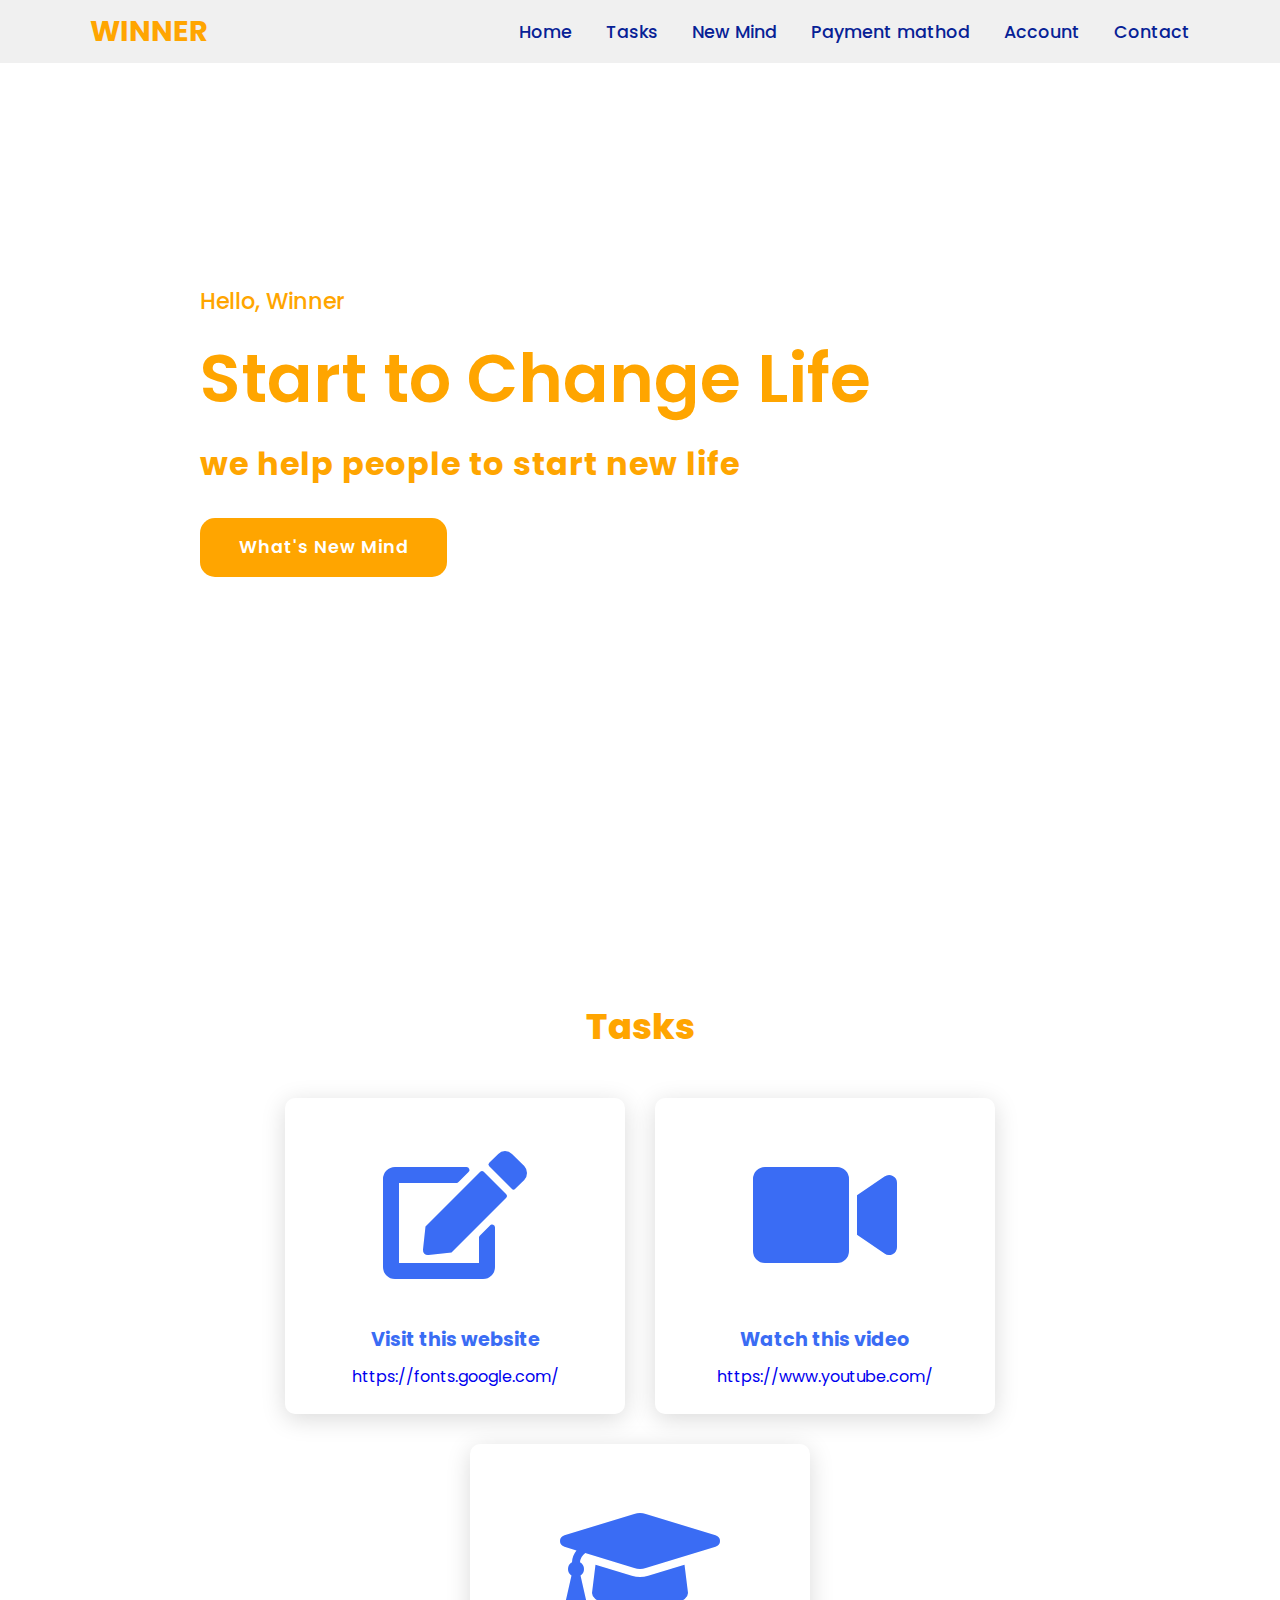
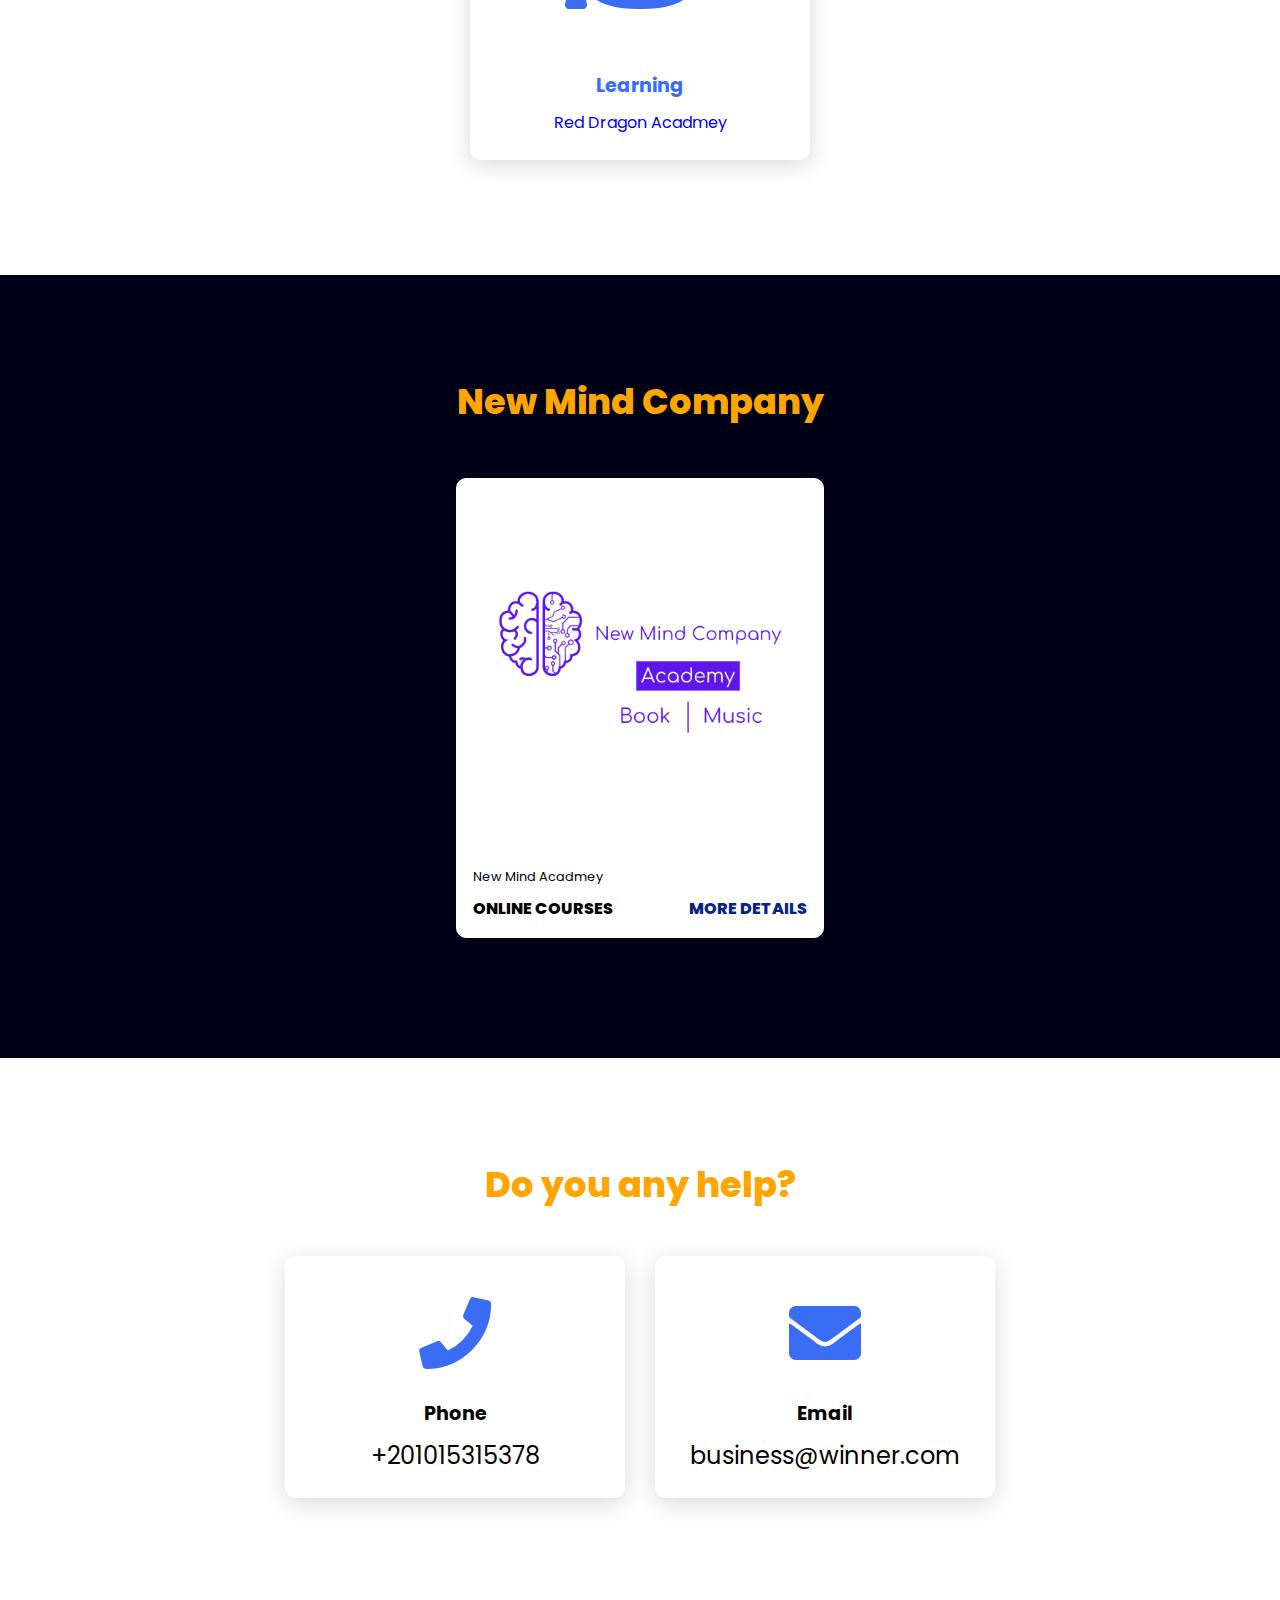
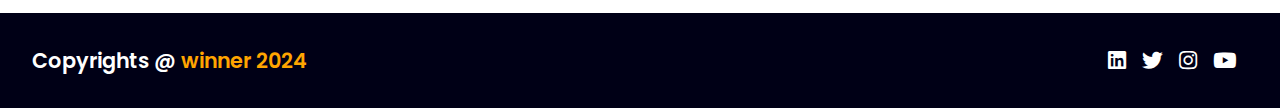
<file: index.html>
<!DOCTYPE html>
<html lang="en">
<head>
    <meta charset="UTF-8">
    <meta http-equiv="X-UA-Compatible" content="IE=edge">
    <meta name="viewport" content="width=device-width, initial-scale=1.0">
    <link rel="stylesheet" href="https://cdnjs.cloudflare.com/ajax/libs/font-awesome/5.15.4/css/all.min.css">
    <link rel="stylesheet" href="style.css">
    <title>Winners</title>
</head>
<body>

    <header>
        <a href="#" class="logo">winner</a>
        <nav class="navigation">
            <a href="index.html">Home</a>
            <a href="index.html#services">Tasks</a>
            <a href="#projects">New Mind</a>
            <a href="Withboard.html">Payment mathod</a>
            <!-- <a href="#">Deposite</a> -->
            <a href="Account.html">Account</a>
            <a href="index.html#contact">Contact</a>
        </nav>
    </header>


    <section class="main">
        <div>
            <h2>Hello, Winner<br><span>Start to Change Life</span></h2>
            <h3>we help people to start new life</h3>
            <a href="#projects" class="main-btn">What's New Mind</a>
        </div>
    </section>

    <section class="cards" id="services">
        <h2 class="title">Tasks</h2>
        <div class="content">
            <div class="card">
                <div class="icon">
                    <i class="fas fa-edit"></i>
                </div>
                <div class="info">
                    <h3>Visit this website</h3>
                    <p><a href="https://fonts.google.com/">https://fonts.google.com/</a></p>
                </div>
            </div>
            <div class="card">
                <div class="icon">
                    <i class="fas fa-video"></i>
                </div>
                <div class="info">
                    <h3>Watch this video</h3>
                    <p><a href="https://www.youtube.com/">https://www.youtube.com/</a></p>
                </div>
            </div>
            <div class="card">
                <div class="icon">
                    <i class="fas fa-graduation-cap"></i>
                </div>
                <div class="info">
                    <h3>Learning</h3>
                    <p><a href="#">Red Dragon Acadmey</a></p>
                </div>
            </div>
        </div>
    </section>

    <section class="projects" id="projects">
        <h2 class="title">New Mind Company</h2>
        <div class="content">
            <div class="project-card">
                <div class="project-image">
                    <img src="New Mind Academy.png" />
                </div>
                <div class="project-info">
                    <p class="project-category">New Mind Acadmey</p>
                    <strong class="project-title">
                        <span>Online courses</span>
                        <a href="https://www.youtube.com/channel/UC2PSHRNTeVh6M9N5Wbgrs0Q" class="more-details" target="_blank">More details</a>
                    </strong>
                </div>
            </div>
        </div>
    </section>

    <section class="cards contact" id="contact">
        <h2 class="title">Do you any help?</h2>
        <div class="content">
            <div class="card">
                <div class="icon">
                    <i class="fas fa-phone"></i>
                </div>
                <div class="info">
                    <h3>Phone</h3>
                    <p>+201015315378</p>
                </div>
            </div>
            <div class="card">
                <div class="icon">
                    <i class="fas fa-envelope"></i>
                </div>
                <div class="info">
                    <h3>Email</h3>
                    <p>business@winner.com</p>
                </div>
            </div>
        </div>
    </section>
    
    <footer class="footer">
        <p class="footer-title">Copyrights @ <span>winner 2024</span></p>
        <div class="social-icons">
            <a href="#"><i class="fab fa-linkedin"></i></a>
            <a href="#"><i class="fab fa-twitter"></i></a>
            <a href="#"><i class="fab fa-instagram"></i></a>
            <a href="#"><i class="fab fa-youtube"></i></a>
        </div>
    </footer>

</body>
</html>
</file>
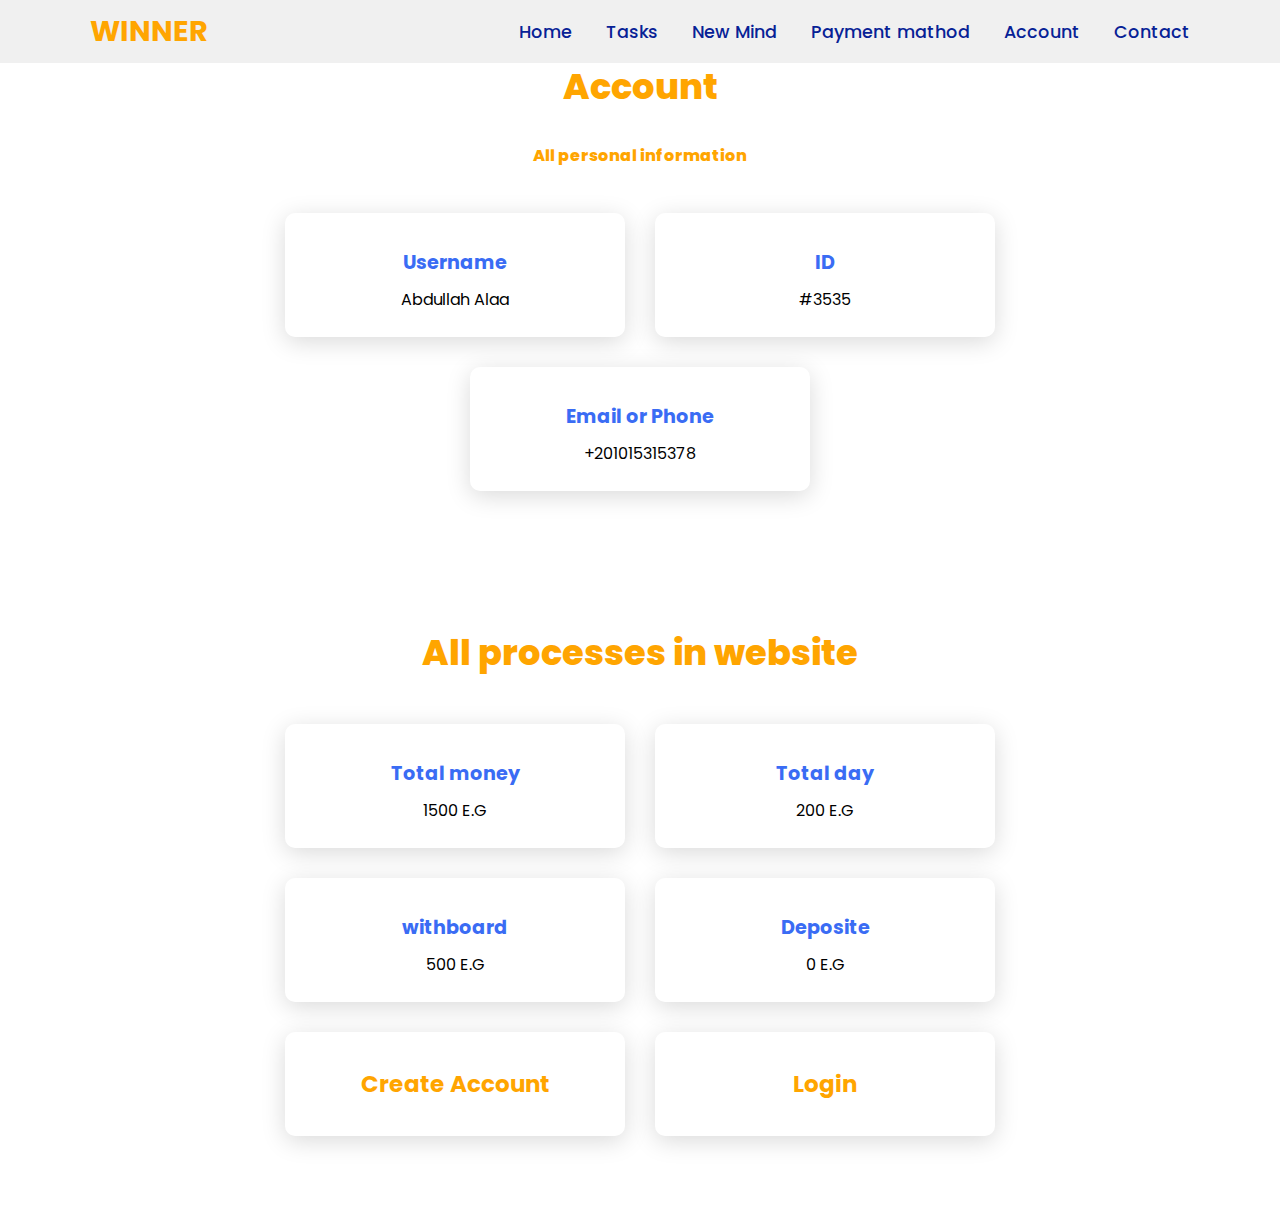
<file: Account.html>
<!DOCTYPE html>
<html lang="en">
<head>
    <meta charset="UTF-8">
    <meta name="viewport" content="width=device-width, initial-scale=1.0">
    <title>My Account</title>
    <link rel="stylesheet" href="Account.css">
</head>
<body>
    <header>
        <a href="index.html" class="logo">winner</a>
        <nav class="navigation">
            <a href="index.html">Home</a>
            <a href="index.html#services">Tasks</a>
            <a href="index.html#projects">New Mind</a>
            <a href="Withboard.html">Payment mathod</a>
            <!-- <a href="#">Deposite</a> -->
            <a href="#">Account</a>
            <a href="index.html#contact">Contact</a>
        </nav>
    </header>

    <section class="cards" id="services">
        <h2 class="title">Account</h2>
        <h4 class="title-2">All personal information</h4>
        <div class="content">
            <div class="card">
                <div class="icon">
                    <i class="fas fa-edit"></i>
                </div>
                <div class="info">
                    <h3>Username</h3>
                    <p>Abdullah Alaa</p>
                </div>
            </div>
            <div class="card">
                <div class="icon">
                    <i class="fas fa-video"></i>
                </div>
                <div class="info">
                    <h3>ID</h3>
                    <p>#3535</p>
                </div>
            </div>
            <!-- <div class="card">
                <div class="icon">
                    <i class="fas fa-graduation-cap"></i>
                </div>
                <div class="info">
                    <h3> Number</h3>
                    <p></p>
                </div>
            </div> -->

            <div class="card">
                <div class="icon">
                    <i class="fas fa-edit"></i>
                </div>
                <div class="info">
                    <h3>Email or Phone</h3>
                    <p>+201015315378</p>
                </div>
            </div>
        </div>
    </section>

    <section class="cards" id="services">
        <h2 class="title">All processes in website</h2>
        <!-- <h4 class="title-2">All processes in website</h4> -->
        <div class="content">
            <div class="card">
                <div class="icon">
                    <i class="fas fa-edit"></i>
                </div>
                <div class="info">
                    <h3>Total money</h3>
                    <p>1500 E.G</p>
                </div>
            </div>
            <div class="card">
                <div class="icon">
                    <i class="fas fa-video"></i>
                </div>
                <div class="info">
                    <h3>Total day</h3>
                    <p>200 E.G</p>
                </div>
            </div>
            <div class="card">
                <div class="icon">
                    <i class="fas fa-graduation-cap"></i>
                </div>
                <div class="info">
                    <h3>withboard</h3>
                    <p>500 E.G</p>
                </div>
            </div>

            <div class="card">
                <div class="icon">
                    <i class="fas fa-edit"></i>
                </div>
                <div class="info">
                    <h3>Deposite</h3>
                    <p>0 E.G</p>
                </div>
            </div>
            <div class="card">
                <div class="icon">
                    <i class="fas fa-video"></i>
                </div>
                <div class="info">
                    <h3><a href="create.html">Create Account</a></h3>                   
                </div>
            </div>
            <div class="card">
                <div class="icon">
                    <i class="fas fa-video"></i>
                </div>
                <div class="info">
                    <h3><a href="Login.html">Login</a></h3>
                    <!-- <p><a href="https://www.youtube.com/">https://www.youtube.com/</a></p> -->
                </div>
            </div>
        </div>
    </section>
</body>
</html>
</file>
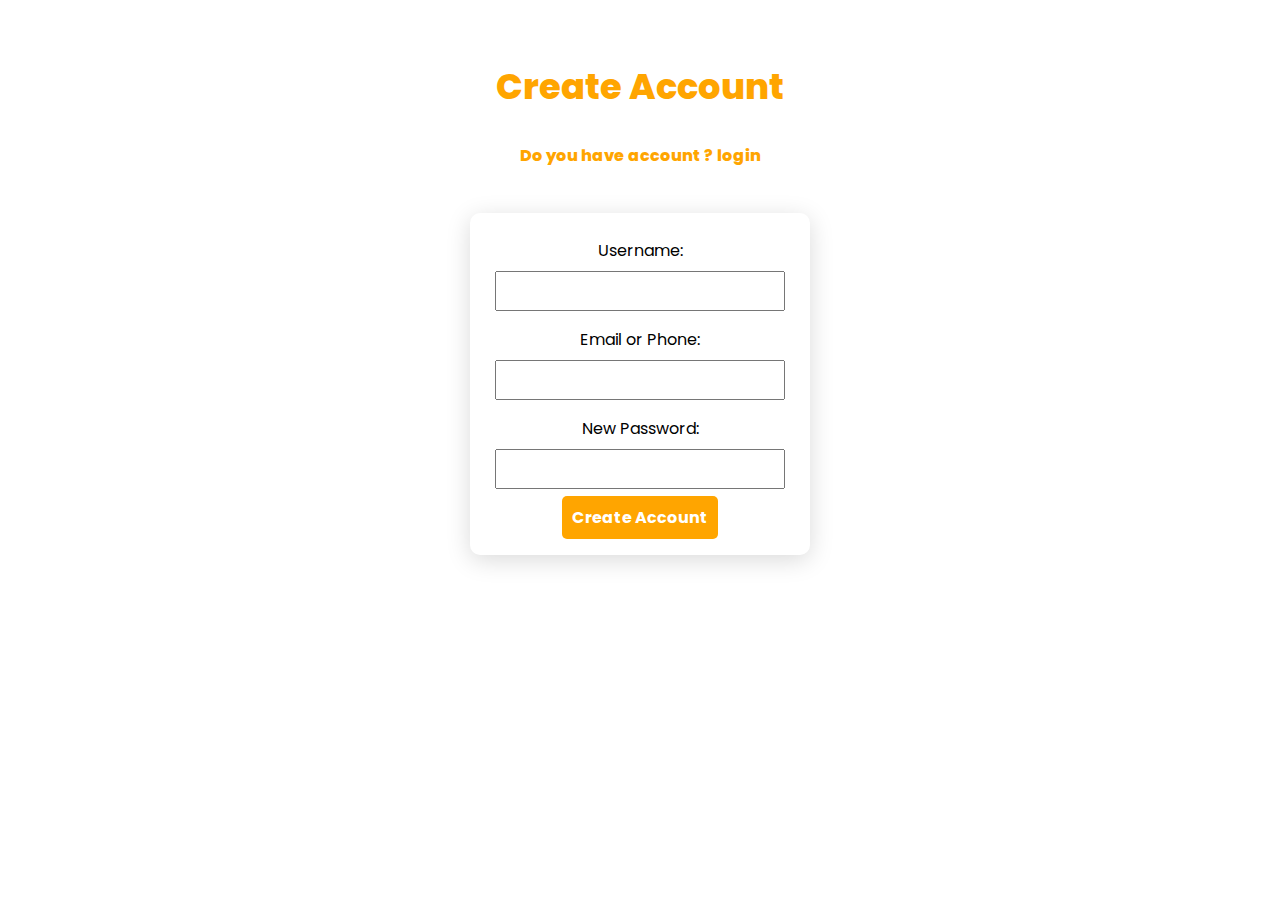
<file: create.html>
<!DOCTYPE html>
<html lang="en">
<head>
    <meta charset="UTF-8">
    <meta name="viewport" content="width=device-width, initial-scale=1.0">
    <title>Create Account</title>
    <link rel="stylesheet" href="create.css">
</head>
<body>
    <section class="cards" id="services">
        <h2 class="title">Create Account</h2>
        <span ><a class="title-1" href="Login.html">Do you have account ? login</a></span>
        <div class="content">
            <div class="card">
                <div class="icon">
                    <i class="fas fa-edit"></i>
                </div>
                <div class="info">
                    <form action="#">
                        <label for="username">Username:</label>
                        <input type="text" id="username" name="username" required>
            
                        <label for="email">Email or Phone:</label>
                        <input type="email" id="email" name="email" required>

                        <!-- <label for="email">Phone Number:</label>
                        <input type="tel" id="tel" name="tel" required> -->
            
                        <label for="password">New Password:</label>
                        <input type="password" id="password" name="password" required>

                        <!-- <label for="password">Confirm Password:</label>
                        <input type="password" id="password" name="password" required> -->
            
                        <span ><a class="but" href="index.html">Create Account</a></span>
                    </form>
                </div>
            </div>
        </div>
    </section>
</body>
</html>
</file>
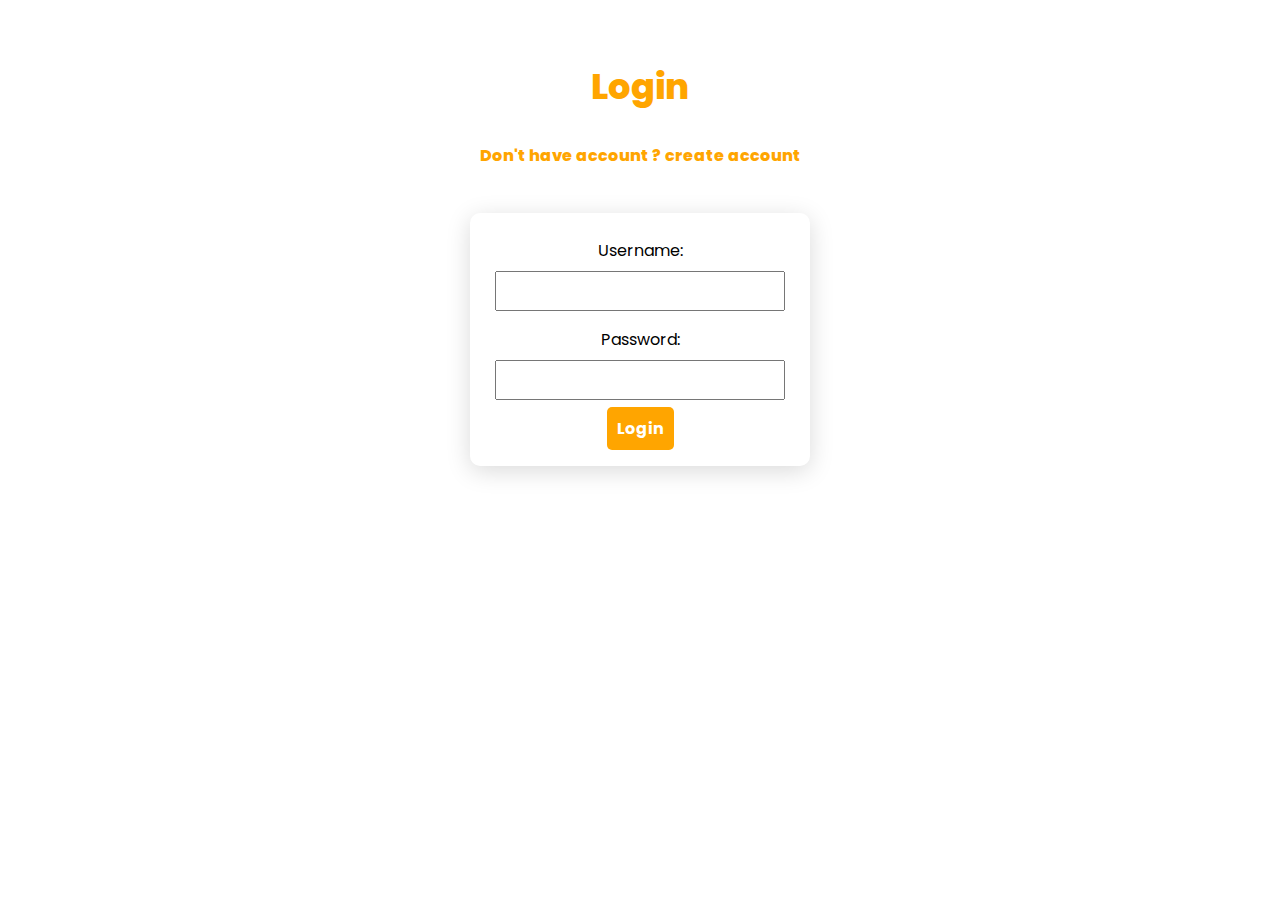
<file: Login.html>
<!DOCTYPE html>
<html lang="en">
<head>
    <meta charset="UTF-8">
    <meta name="viewport" content="width=device-width, initial-scale=1.0">
    <title>Login</title>
    <link rel="stylesheet" href="login.css">
</head>
<body>
    <section class="cards" id="services">
        <h2 class="title">Login</h2>
        <span ><a class="title-1" href="create.html">Don't have account ? create account</a></span>
        <div class="content">
            <div class="card">
                <div class="icon">
                    <i class="fas fa-edit"></i>
                </div>
                <div class="info">
                    <form action="#">
                        <label for="username">Username:</label>
                        <input type="text" id="username" name="username" required>
            
                        <!-- <label for="email">Email:</label>
                        <input type="email" id="email" name="email" required> -->
            
                        <label for="password">Password:</label>
                        <input type="password" id="password" name="password" required>
            
                        <span ><a class="but" href="index.html">Login</a></span>
                    </form>
                    <!-- <h3><a href=""></a></h3> -->
                    <!-- <p><a href="https://fonts.google.com/">https://fonts.google.com/</a></p> -->
                </div>
            </div>
        </div>
    </section>
</body>
</html>
</file>
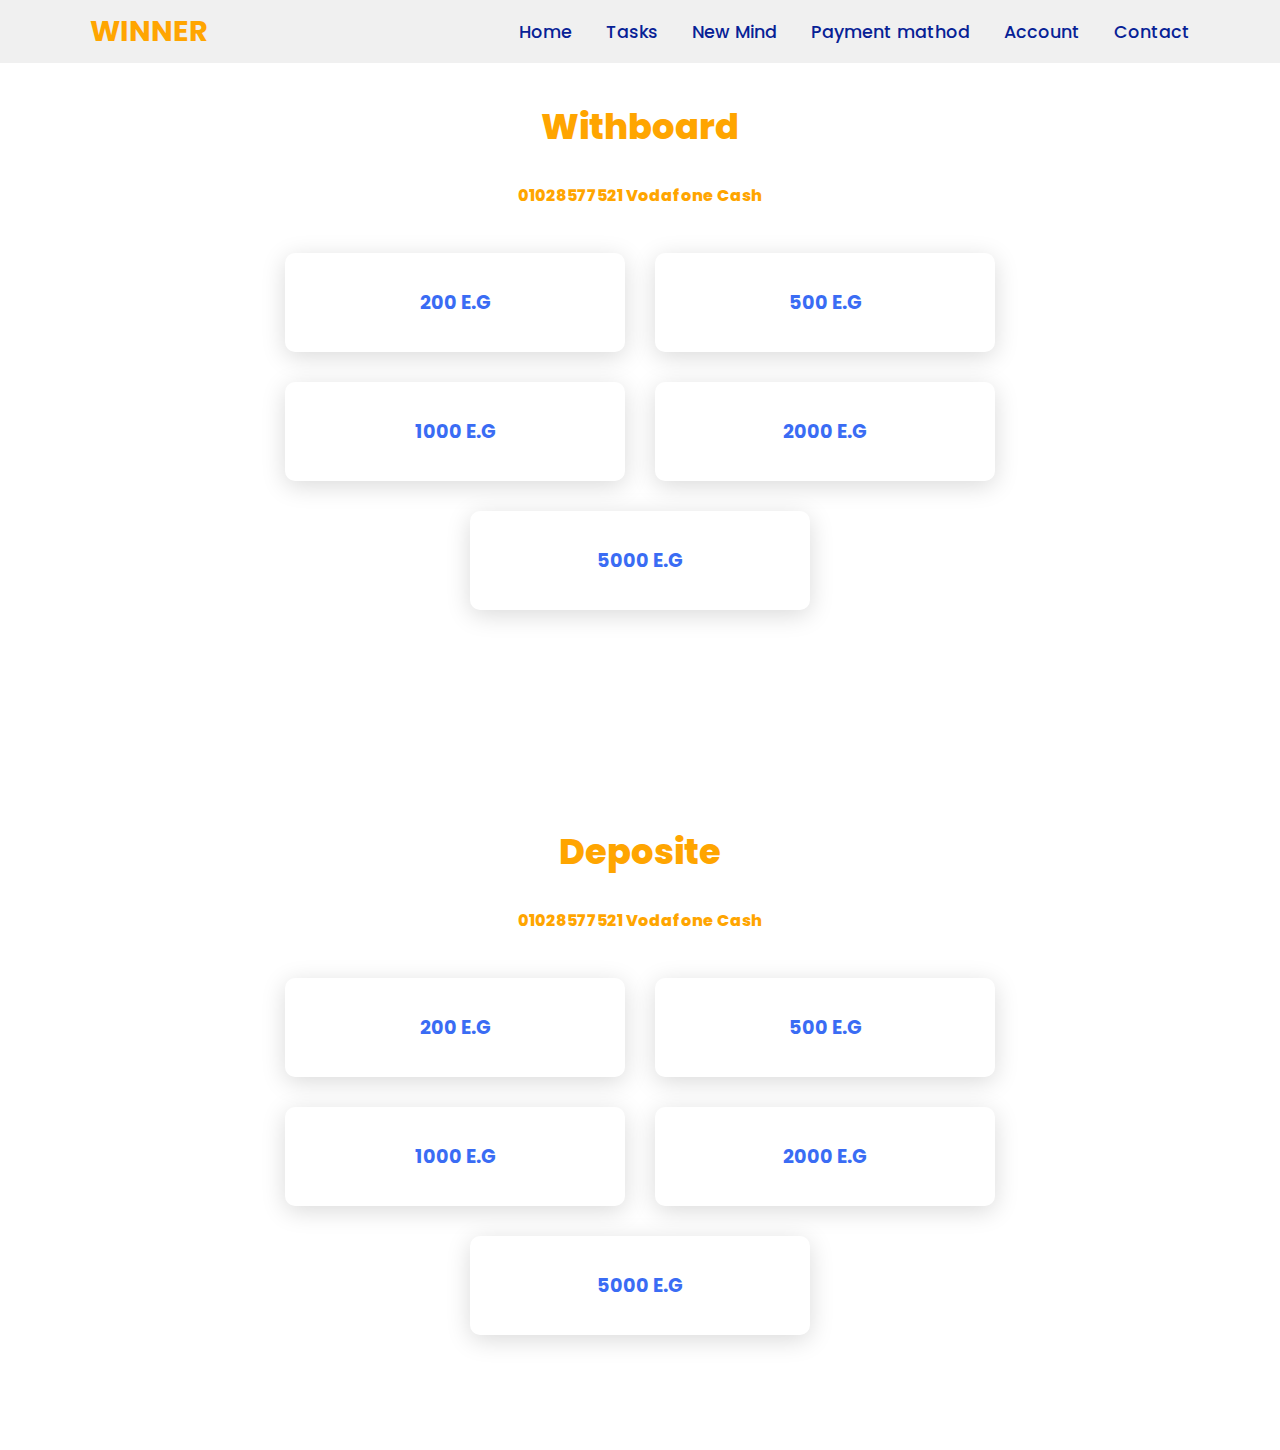
<file: Withboard.html>
<!DOCTYPE html>
<html lang="en">
<head>
    <meta charset="UTF-8">
    <meta name="viewport" content="width=device-width, initial-scale=1.0">
    <title>Document</title>
    <link rel="stylesheet" href="Withboard.css">
</head>
<body>
    <header>
        <a href="index.html" class="logo">winner</a>
        <nav class="navigation">
            <a href="index.html">Home</a>
            <a href="index.html#services">Tasks</a>
            <a href="index.html#projects">New Mind</a>
            <a href="Withboard.html">Payment mathod</a>
            <!-- <a href="#">Deposite</a> -->
            <a href="Account.html">Account</a>
            <a href="index.html#contact">Contact</a>
        </nav>
    </header>

    <section class="cards" id="services">
        <h2 class="title">Withboard</h2>
        <h4 class="title-2">01028577521 Vodafone Cash</h4>
        <div class="content">
            <div class="card">
                <div class="icon">
                    <i class="fas fa-edit"></i>
                </div>
                <div class="info">
                    <h3>200 E.G</h3>
                    <!-- <p></p> -->
                </div>
            </div>
            <div class="card">
                <div class="icon">
                    <i class="fas fa-video"></i>
                </div>
                <div class="info">
                    <h3>500 E.G</h3>
                    <!-- <p><a href="https://www.youtube.com/">https://www.youtube.com/</a></p> -->
                </div>
            </div>
            <div class="card">
                <div class="icon">
                    <i class="fas fa-graduation-cap"></i>
                </div>
                <div class="info">
                    <h3>1000 E.G</h3>
                    <!-- <p><a href="#">Red Dragon Acadmey</a></p> -->
                </div>
            </div>

            <div class="card">
                <div class="icon">
                    <i class="fas fa-edit"></i>
                </div>
                <div class="info">
                    <h3>2000 E.G</h3>
                    <!-- <p><a href="https://fonts.google.com/">https://fonts.google.com/</a></p> -->
                </div>
            </div>
            <div class="card">
                <div class="icon">
                    <i class="fas fa-video"></i>
                </div>
                <div class="info">
                    <h3>5000 E.G</h3>
                    <!-- <p><a href="https://www.youtube.com/">https://www.youtube.com/</a></p> -->
                </div>
            </div>
        </div>
    </section>

    <section class="cards" id="services">
        <h2 class="title">Deposite</h2>
        <h4 class="title-2">01028577521 Vodafone Cash</h4>
        <div class="content">
            <div class="card">
                <div class="icon">
                    <i class="fas fa-edit"></i>
                </div>
                <div class="info">
                    <h3>200 E.G</h3>
                    <!-- <p></p> -->
                </div>
            </div>
            <div class="card">
                <div class="icon">
                    <i class="fas fa-video"></i>
                </div>
                <div class="info">
                    <h3>500 E.G</h3>
                    <!-- <p><a href="https://www.youtube.com/">https://www.youtube.com/</a></p> -->
                </div>
            </div>
            <div class="card">
                <div class="icon">
                    <i class="fas fa-graduation-cap"></i>
                </div>
                <div class="info">
                    <h3>1000 E.G</h3>
                    <!-- <p><a href="#">Red Dragon Acadmey</a></p> -->
                </div>
            </div>

            <div class="card">
                <div class="icon">
                    <i class="fas fa-edit"></i>
                </div>
                <div class="info">
                    <h3>2000 E.G</h3>
                    <!-- <p><a href="https://fonts.google.com/">https://fonts.google.com/</a></p> -->
                </div>
            </div>
            <div class="card">
                <div class="icon">
                    <i class="fas fa-video"></i>
                </div>
                <div class="info">
                    <h3>5000 E.G</h3>
                    <!-- <p><a href="https://www.youtube.com/">https://www.youtube.com/</a></p> -->
                </div>
            </div>
        </div>
    </section>
</body>
</html>
</file>
<file: style.css>
@import url('https://fonts.googleapis.com/css2?family=Poppins:ital,wght@0,100;0,200;0,300;0,400;0,500;0,600;0,700;0,800;0,900;1,100;1,200;1,300;1,400;1,500;1,600;1,700;1,800;1,900&display=swap');

*{
    font-family: 'Poppins', sans-serif;
    margin: 0;
    padding: 0;
    box-sizing: border-box;
    scroll-behavior: smooth; 
    text-decoration: none;
}


header {
    background-color: #f0f0f0;
    width: 100%;
    position: fixed;
    z-index: 999;
    display: flex;
    justify-content: space-between;
    align-items: center;
    padding: 10px 90px ;
}

.logo{
    text-decoration: none;
    color: orange;
    text-transform: uppercase;
    font-weight: 700;
    font-size: 1.8em;
}

.navigation a{
    color: #072196;
    text-decoration: none;
    font-size: 1.1em;
    font-weight: 500;
    padding-left: 30px;
}

.navigation a:hover{
    color: orange;
}

section {
    padding: 100px 200px;
}

.main {
    width: 100%;
    min-height: 100vh;
    display: flex;
    align-items: center;
}

.main h2 {
    color: orange;
    font-size: 1.4em;
    font-weight: 500;
}

.main h2 span {
    display: inline-block;
    margin-top: 10px;
    color: orange;
    font-size: 3em;
    font-weight: 600;
}

.main h3 {
    color: orange;
    font-size: 2em;
    font-weight: 700;
    letter-spacing: 1px;
    margin-top: 10px;
    margin-bottom: 30px;
}

.main-btn {
    color: #ffffff;
    background-color: orange;
    text-decoration: none;
    font-size: 1.1em;
    font-weight: 600;
    display: inline-block;
    padding: 0.9375em 2.1875em;
    letter-spacing: 1px;
    border-radius: 15px;
    margin-bottom: 40px;
    transition: 0.7s ease;
}

.main-btn:hover {
    background-color: rgb(70, 52, 172);
    transform: scale(1.1);
}

.social-icons a {
    color: #072196;
    font-size: 1.7em;
    padding-right: 30px;
    transition: 0.5s ease;
}

.social-icons a:hover{
    color: orange;
}

.title {
    display: flex;
    justify-content: center;
    color: orange;
    font-size: 2.2em;
    font-weight: 800;
    margin-bottom: 30px;
}

.content {
    display: flex;
    justify-content: center;
    flex-direction: row;
    flex-wrap: wrap;
}

.card {
    background-color: #fff;
    width: 21.25em;
    box-shadow: 0 5px 25px rgba(1 1 1 / 15%);
    border-radius: 10px;
    padding: 25px;
    margin: 15px;
    transition: 0.7s ease;
}

.card:hover {
    transform: scale(1.1);
}

.card .icon {
    color: #3a6cf4;
    font-size: 8em;
    text-align: center;
}

.info {
    text-align: center;
}

.info h3{
    color: #3a6cf4;
    font-size: 1.2em;
    font-weight: 700;
    margin: 10px;
}

.projects {
    background-color: #000016;
}

.projects .content{
    margin-top: 30px;
}

.project-card {
    background-color: #fff;
    border: 1px solid #fff;
    min-height: 14em;
    width: 23em;
    overflow: hidden;
    border-radius: 10px;
    margin: 20px;
    transition: 0.7s ease;
}

.project-card:hover {
   transform: scale(1.1);
}

.project-card:hover .project-image {
    opacity: 0.9;
 }

.project-image img{
    width: 100%
}

.project-info {
    padding: 1em;
}

.project-category {
    font-size: 0.8em;
    color: #000;
}

.project-title {
    display: flex;
    justify-content: space-between;
    text-transform: uppercase;
    font-weight: 800;
    margin-top: 10px;
}

.more-details {
    text-decoration: none;
    color: #052680;
}

.more-details:hover {
    color: orange;
}

.contact .icon{
    font-size: 4.5em;
}

.contact .info h3 {
    color: #000;
}

.contact .info p {
    font-size: 1.5em;
}

.footer {
    background-color: #000016;
    color: #fff;
    padding: 2em;
    display: flex;
    justify-content: space-between;
}

.footer-title {
    font-size: 1.3em;
    font-weight: 600;
}

.footer-title span {
    color: orange;
}

.footer .social-icons a{
    font-size: 1.3em;
    padding: 0 12px 0 0;
    color: #fff;
}

.footer .social-icons a:hover{
    color: orange;
}


@media (max-width:1023px){
    header{
        padding: 12px 20px;
    }

    .navigation a{
        padding-left: 10px;
    }

    .title{
        font-size: 1.8em;
    }

    section{
        padding: 80px 20px;
    }

    .main-content h2{
        font-size: 1em;
    }

    .main-content h3{
        font-size: 1.6em;
    }

    .content{
        flex-direction: column;
        align-items: center;
    }

}

@media (max-width:641px){
    body{
        font-size: 12px;
    }

    .main-content h2{
        font-size: 0.8em;
    }

    .main-content h3{
        font-size: 1.4em;
    }
}

@media (max-width:300px){
    body{
        font-size: 10px;
     
    }
}
</file>
<file: Account.css>
@import url('https://fonts.googleapis.com/css2?family=Poppins:ital,wght@0,100;0,200;0,300;0,400;0,500;0,600;0,700;0,800;0,900;1,100;1,200;1,300;1,400;1,500;1,600;1,700;1,800;1,900&display=swap');

*{
    font-family: 'Poppins', sans-serif;
    margin: 0;
    padding: 0;
    box-sizing: border-box;
    scroll-behavior: smooth; 
    text-decoration: none;
}


header {
    background-color: #f0f0f0;
    width: 100%;
    position: fixed;
    z-index: 999;
    display: flex;
    justify-content: space-between;
    align-items: center;
    padding: 10px 90px ;
}

.logo{
    text-decoration: none;
    color: orange;
    text-transform: uppercase;
    font-weight: 700;
    font-size: 1.8em;
}

.navigation a{
    color: #072196;
    text-decoration: none;
    font-size: 1.1em;
    font-weight: 500;
    padding-left: 30px;
}

.navigation a:hover{
    color: orange;
}

section {
    padding: 60px 200px;
}

.title {
    display: flex;
    justify-content: center;
    color: orange;
    font-size: 2.2em;
    font-weight: 800;
    margin-bottom: 30px;
}

.title-2{
    display: flex;
    justify-content: center;
    color: orange;
    font-size: 1.0rem;
    font-weight: 800;
    margin-bottom: 30px;
}


.content {
    display: flex;
    justify-content: center;
    flex-direction: row;
    flex-wrap: wrap;
}

.card {
    background-color: #fff;
    width: 21.25em;
    box-shadow: 0 5px 25px rgba(1 1 1 / 15%);
    border-radius: 10px;
    padding: 25px;
    margin: 15px;
    transition: 0.7s ease;
}

.card:hover {
    transform: scale(1.1);
}

.card .icon {
    color: #3a6cf4;
    font-size: 8em;
    text-align: center;
}

.info {
    text-align: center;
}

.info h3 {
    color: #3a6cf4;
    font-size: 1.2em;
    font-weight: 700;
    margin: 10px;
}

.info h3 a {
    color: orange;
    font-size: 1.2em;
    font-weight: 700;
    margin: 10px;
}
</file>
<file: create.css>
@import url('https://fonts.googleapis.com/css2?family=Poppins:ital,wght@0,100;0,200;0,300;0,400;0,500;0,600;0,700;0,800;0,900;1,100;1,200;1,300;1,400;1,500;1,600;1,700;1,800;1,900&display=swap');

*{
    font-family: 'Poppins', sans-serif;
    margin: 0;
    padding: 0;
    box-sizing: border-box;
    scroll-behavior: smooth; 
    text-decoration: none;
}

section {
    padding: 60px 200px;
}

.title {
    display: flex;
    justify-content: center;
    color: orange;
    font-size: 2.2em;
    font-weight: 800;
    margin-bottom: 30px;
}

.title-1{
    display: flex;
    justify-content: center;
    color: orange;
    font-size: 1.0rem;
    font-weight: 800;
    margin-bottom: 30px;
}


.content {
    display: flex;
    justify-content: center;
    flex-direction: row;
    flex-wrap: wrap;
}

.card {
    background-color: #fff;
    width: 21.25em;
    box-shadow: 0 5px 25px rgba(1 1 1 / 15%);
    border-radius: 10px;
    padding: 25px;
    margin: 15px;
    transition: 0.7s ease;
}

.card:hover {
    transform: scale(1.1);
}

.card .icon {
    color: #3a6cf4;
    font-size: 8em;
    text-align: center;
}

.info {
    text-align: center;
}

.info h3 {
    color: #3a6cf4;
    font-size: 1.2em;
    font-weight: 700;
    margin: 10px;
}

.info h3 a {
    color: orange;
    font-size: 1.2em;
    font-weight: 700;
    margin: 10px;
}

label {
    display: block;
    margin-bottom: 0.5rem;
    border: none;
}

input[type="text"],
input[type="email"],
input[type="password"],
input[type="tel"] {
    width: 100%;
    padding: 0.5rem;
    margin-bottom: 1rem;
    
}

.but{
    background-color: orange;
    margin-top: 6px;
    padding: 10px;
    color: #fff;
    font-weight: bold;
    border-radius: 5px;
}
</file>
<file: login.css>
@import url('https://fonts.googleapis.com/css2?family=Poppins:ital,wght@0,100;0,200;0,300;0,400;0,500;0,600;0,700;0,800;0,900;1,100;1,200;1,300;1,400;1,500;1,600;1,700;1,800;1,900&display=swap');

*{
    font-family: 'Poppins', sans-serif;
    margin: 0;
    padding: 0;
    box-sizing: border-box;
    scroll-behavior: smooth; 
    text-decoration: none;
}

section {
    padding: 60px 200px;
}

.title {
    display: flex;
    justify-content: center;
    color: orange;
    font-size: 2.2em;
    font-weight: 800;
    margin-bottom: 30px;
}

.title-1{
    display: flex;
    justify-content: center;
    color: orange;
    font-size: 1.0rem;
    font-weight: 800;
    margin-bottom: 30px;
}


.content {
    display: flex;
    justify-content: center;
    flex-direction: row;
    flex-wrap: wrap;
}

.card {
    background-color: #fff;
    width: 21.25em;
    box-shadow: 0 5px 25px rgba(1 1 1 / 15%);
    border-radius: 10px;
    padding: 25px;
    margin: 15px;
    transition: 0.7s ease;
}

.card:hover {
    transform: scale(1.1);
}

.card .icon {
    color: #3a6cf4;
    font-size: 8em;
    text-align: center;
}

.info {
    text-align: center;
}

.info h3 {
    color: #3a6cf4;
    font-size: 1.2em;
    font-weight: 700;
    margin: 10px;
}

.info h3 a {
    color: orange;
    font-size: 1.2em;
    font-weight: 700;
    margin: 10px;
}

label {
    display: block;
    margin-bottom: 0.5rem;
    border: none;
}

input[type="text"],
input[type="email"],
input[type="password"] {
    width: 100%;
    padding: 0.5rem;
    margin-bottom: 1rem;
    
}

.but{
    background-color: orange;
    padding: 10px;
    color: #fff;
    font-weight: bold;
    border-radius: 5px;
}
</file>
<file: Withboard.css>
@import url('https://fonts.googleapis.com/css2?family=Poppins:ital,wght@0,100;0,200;0,300;0,400;0,500;0,600;0,700;0,800;0,900;1,100;1,200;1,300;1,400;1,500;1,600;1,700;1,800;1,900&display=swap');

*{
    font-family: 'Poppins', sans-serif;
    margin: 0;
    padding: 0;
    box-sizing: border-box;
    scroll-behavior: smooth; 
    text-decoration: none;
}


header {
    background-color: #f0f0f0;
    width: 100%;
    position: fixed;
    z-index: 999;
    display: flex;
    justify-content: space-between;
    align-items: center;
    padding: 10px 90px ;
}

.logo{
    text-decoration: none;
    color: orange;
    text-transform: uppercase;
    font-weight: 700;
    font-size: 1.8em;
}

.navigation a{
    color: #072196;
    text-decoration: none;
    font-size: 1.1em;
    font-weight: 500;
    padding-left: 30px;
}

.navigation a:hover{
    color: orange;
}

section {
    padding: 100px 100px;
}

.title {
    display: flex;
    justify-content: center;
    color: orange;
    font-size: 2.2em;
    font-weight: 800;
    margin-bottom: 30px;
}

.title-2{
    display: flex;
    justify-content: center;
    color: orange;
    font-size: 1.0rem;
    font-weight: 800;
    margin-bottom: 30px;
}


.content {
    display: flex;
    justify-content: center;
    flex-direction: row;
    flex-wrap: wrap;
}

.card {
    background-color: #fff;
    width: 21.25em;
    box-shadow: 0 5px 25px rgba(1 1 1 / 15%);
    border-radius: 10px;
    padding: 25px;
    margin: 15px;
    transition: 0.7s ease;
}

.card:hover {
    transform: scale(1.1);
}

.card .icon {
    color: #3a6cf4;
    font-size: 8em;
    text-align: center;
}

.info {
    text-align: center;
}

.info h3{
    color: #3a6cf4;
    font-size: 1.2em;
    font-weight: 700;
    margin: 10px;
}
</file>
